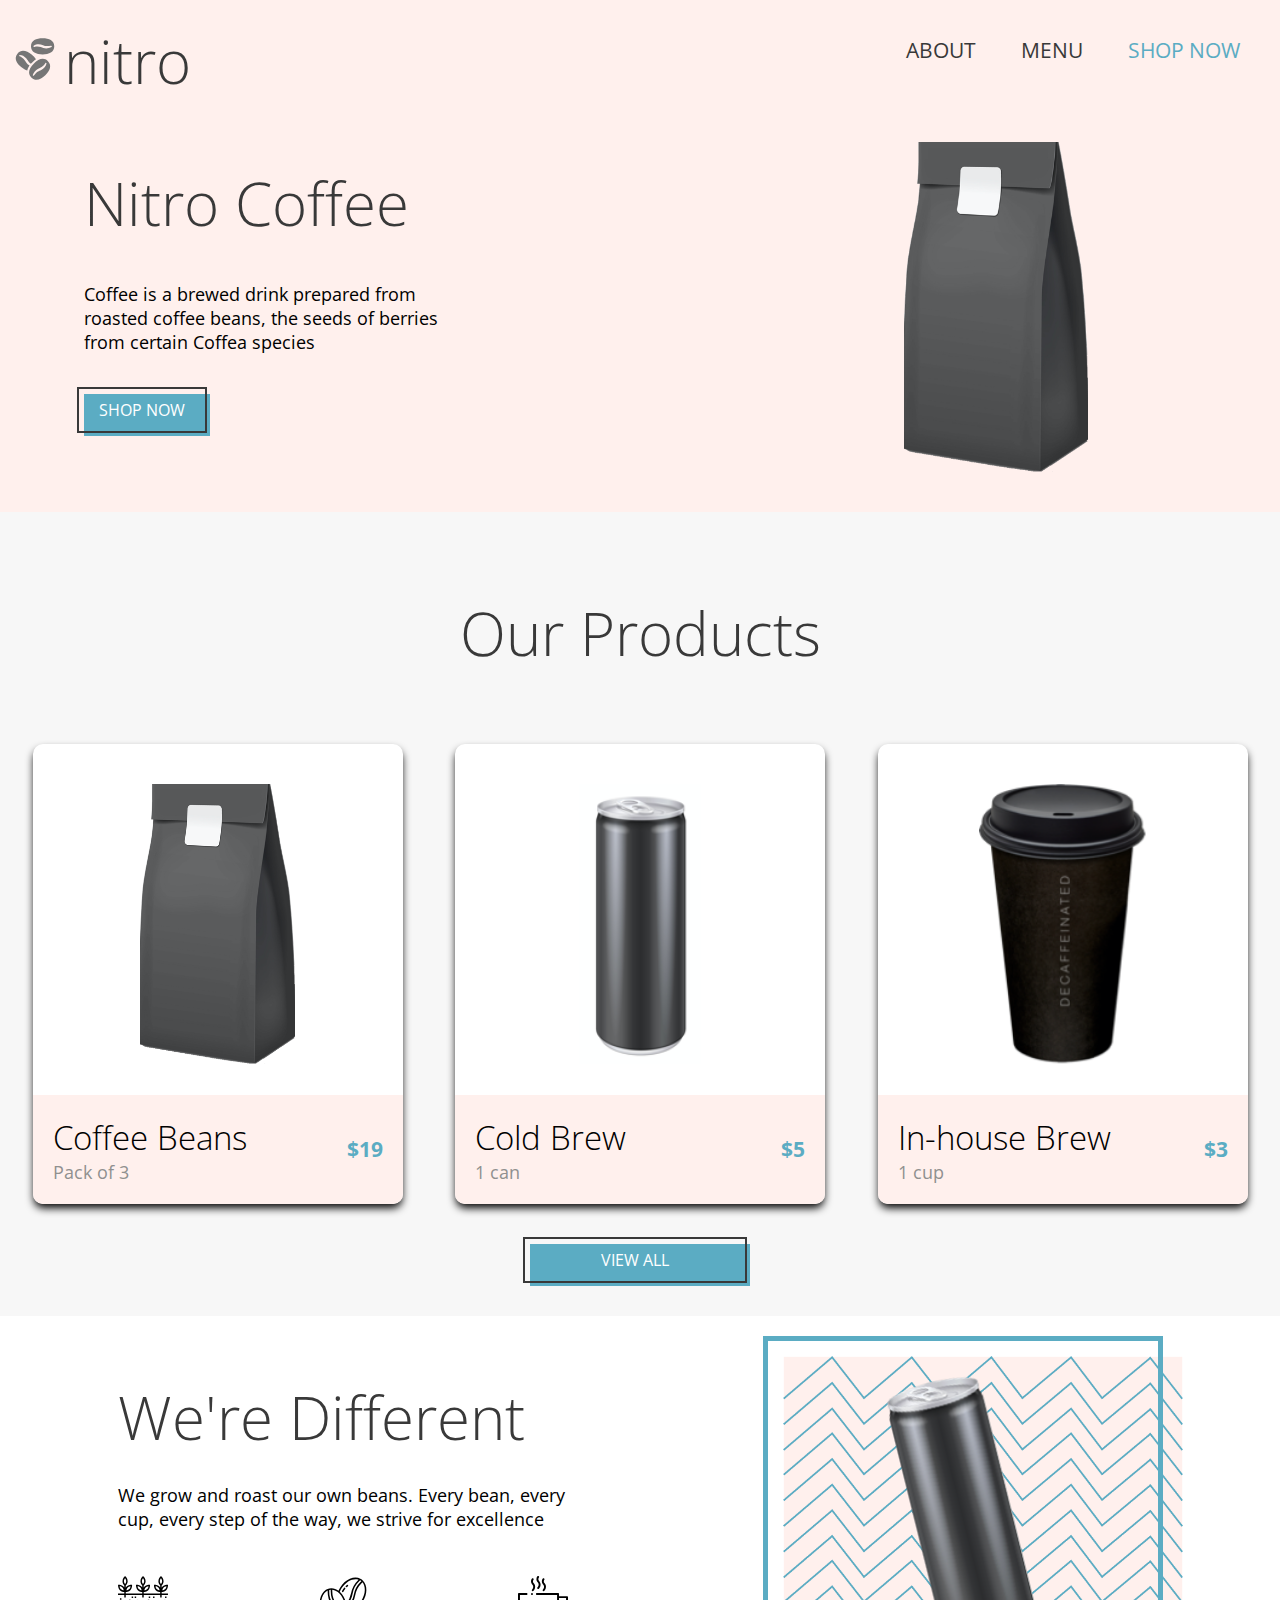
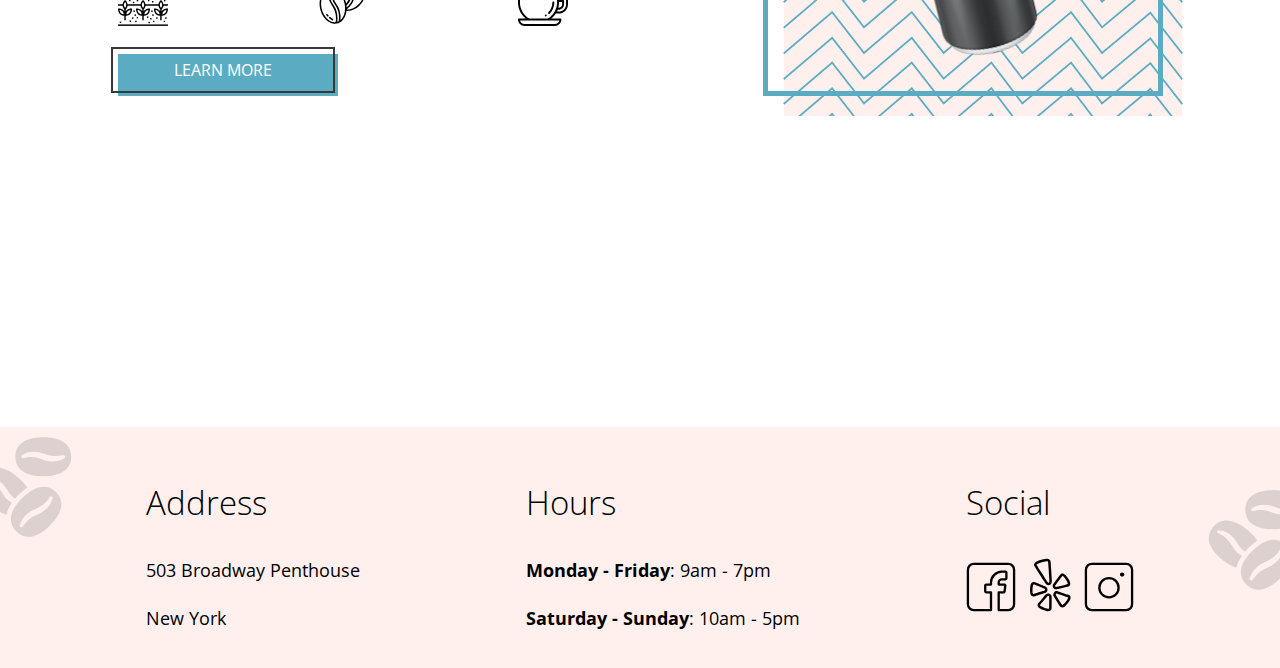
<file: index.html>
<!DOCTYPE html>
<html lang="en">
  <head>
    <meta charset="UTF-8" />
    <meta name="viewport" content="width=device-width, initial-scale=1.0" />
    <link
      href="https://fonts.googleapis.com/css2?family=Open+Sans:ital,wght@0,300;0,400;0,600;0,700;1,400&display=swap"
      rel="stylesheet"
    />
    <link rel="stylesheet" href="./scss/landing.css" type="text/css" />
    <title>Coffee Shop - Home</title>
  </head>

  <body>
    <header>
      <!-- Navigation Bar -->
      <nav class="navhead">
        <div class="navhead__divider">
          <img
            class="navhead__icon"
            src="../assets/coffee-beans-logo-and-footer.svg"
            alt="Coffee Bean Logo"
          />
          <a class="navhead__title" href="./index.html"
            ><h2 class="navhead__titlelink">nitro</h2></a
          >
        </div>
        <div class="navhead__divider">
          <ul class="navhead__list">
            <li class="navhead__link">
              <a class="navhead__text" href="./index.html">ABOUT</a>
            </li>
            <li class="navhead__link">
              <a class="navhead__text" href="./pages/menu.html">MENU</a>
            </li>
            <li class="navhead__link">
              <a
                class="navhead__text navhead__link--blue"
                href="./pages/menu.html"
                >SHOP NOW</a
              >
            </li>
          </ul>
        </div>
      </nav>
    </header>
    <!-- Banner Section -->
    <div class="banner-section">
      <div class="banner-section__container">
        <h1 class="banner-section__header">Nitro Coffee</h1>
        <p class="banner-section__text">
          Coffee is a brewed drink prepared from roasted coffee beans, the seeds
          of berries from certain Coffea species
        </p>
        <div class="button-link__outline">
          <a class="button-link" href="./pages/menu.html">SHOP NOW</a>
        </div>
      </div>
      <img
        class="banner-section__picture"
        src="./assets/coffeebeans-hero.png"
        alt="coffee bag"
      />
    </div>
    <!-- Main Section -->
    <main>
      <section class="product-section">
        <h2 class="product-section__header">Our Products</h2>
        <div class="product-section__container">
          <div class="product-section__card">
            <div class="product-section__image_container">
              <img
                class="product-section__card_image"
                src="./assets/coffeebeans-hero.png"
                alt="Coffee Beans"
              />
            </div>
            <div class="product-section__card_desc">
              <div class="product-section__desc_text">
                <h3 class="product-section__text_title">Coffee Beans</h3>
                <p class="product-section__text_grey">Pack of 3</p>
              </div>
              <p class="product-section__price">$19</p>
            </div>
          </div>
          <div class="product-section__card">
            <div class="product-section__image_container">
              <img
                class="product-section__card_image"
                src="./assets/coldbrew.png"
                alt="Cold Brew"
              />
            </div>
            <div class="product-section__card_desc">
              <div class="product-section__desc_text">
                <h3 class="product-section__text_title">Cold Brew</h3>
                <p class="product-section__text_grey">1 can</p>
              </div>
              <p class="product-section__price">$5</p>
            </div>
          </div>
          <div class="product-section__card">
            <div class="product-section__image_container">
              <img
                class="product-section__card_image"
                src="./assets/inhousebrew.png"
                alt="In-House Brew"
              />
            </div>
            <div class="product-section__card_desc">
              <div class="product-section__desc_text">
                <h3 class="product-section__text_title">In-house Brew</h3>
                <p class="product-section__text_grey">1 cup</p>
              </div>
              <p class="product-section__price">$3</p>
            </div>
          </div>
        </div>
        <div class="button-link__outline">
          <a class="product-button-link" href="./pages/menu.html"> VIEW ALL </a>
        </div>
      </section>
      <!-- Dicount Section -->
      <section class="discount-section">
        <div class="discount-section__top">
          <div class="discount-section__top__left">
            <h2 class="discount-section__top__left__title">We're Different</h2>
            <p class="discount-section__top__left__text">
              We grow and roast our own beans. Every bean, every cup, every step
              of the way, we strive for excellence
            </p>
            <div class="discount-section__top__left__icons">
              <img class="icons" src="./assets/planting.svg" alt="planting" />
              <img
                class="icons"
                src="./assets/coffee-beans.svg"
                alt="coffeebean"
              />
              <img
                class="icons"
                src="./assets/coffee-cup.svg"
                alt="coffeecup"
              />
            </div>
            <div class="button-link__outline">
              <a class="learn-more" href="./index.html"> LEARN MORE </a>
            </div>
          </div>
          <div class="discount-section__top__right">
            <div class="discount-section__top__right__container">
              <img
                class="discount-section__top__right__image"
                src="./assets/tiltedcan.png"
                alt="coldbrew"
              />
            </div>
          </div>
        </div>
        <div class="discount-section__container">
          <p class="discount-section__container__text">
            Get 20% off your first order with code: <span>FirstNitro</span>
          </p>
        </div>
      </section>
    </main>

    <!-- Footer Section -->
    <footer class="footer">
      <div class="footer__card">
        <h3>Address</h3>
        <p>503 Broadway Penthouse <br /><br />New York</p>
      </div>
      <div class="footer__card">
        <h3>Hours</h3>
        <p class="footer__hour">
          <span>Monday - Friday</span>: 9am - 7pm <br /><br />
          <span>Saturday - Sunday</span>: 10am - 5pm
        </p>
      </div>
      <div class="footer__card">
        <h3>Social</h3>
        <a href="https://www.facebook.com/"
          ><img class="icons" src="./assets/Facebook-Icon.svg" alt="facebook"
        /></a>
        <a href="https://www.yelp.com/"
          ><img class="icons" src="./assets/Yelp-Icon.svg" alt="yelp"
        /></a>
        <a href="https://www.instagram.com/"
          ><img class="icons" src="./assets/Instagram-Icon.svg" alt="instagram"
        /></a>
      </div>
      <img
        class="footer__bean footer__bean--left"
        src="./assets/coffee-beans-logo-and-footer.svg"
        alt="coffee-beans-logo-and-footer"
      />
      <img
        class="footer__bean footer__bean--right"
        src="./assets/coffee-beans-logo-and-footer.svg"
        alt="coffee-beans-logo-and-footer"
      />
    </footer>
  </body>
</html>
</file>
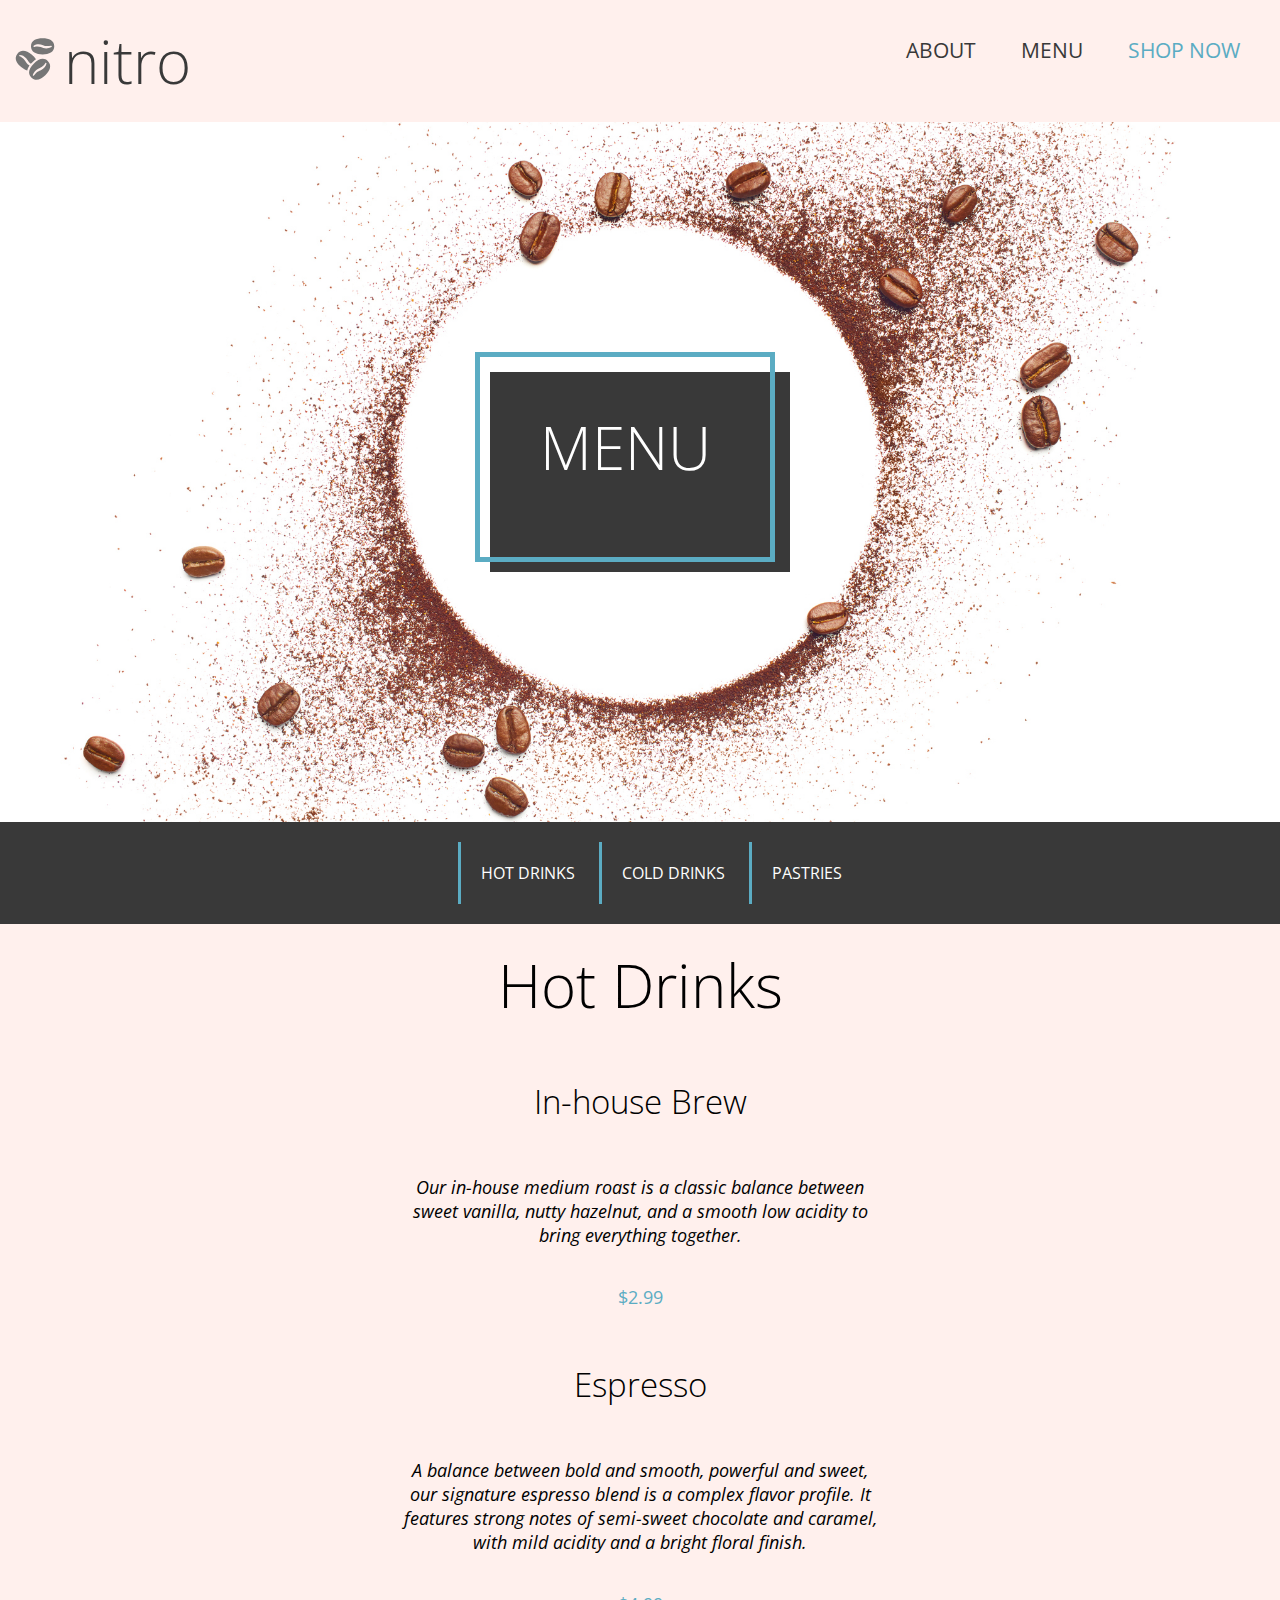
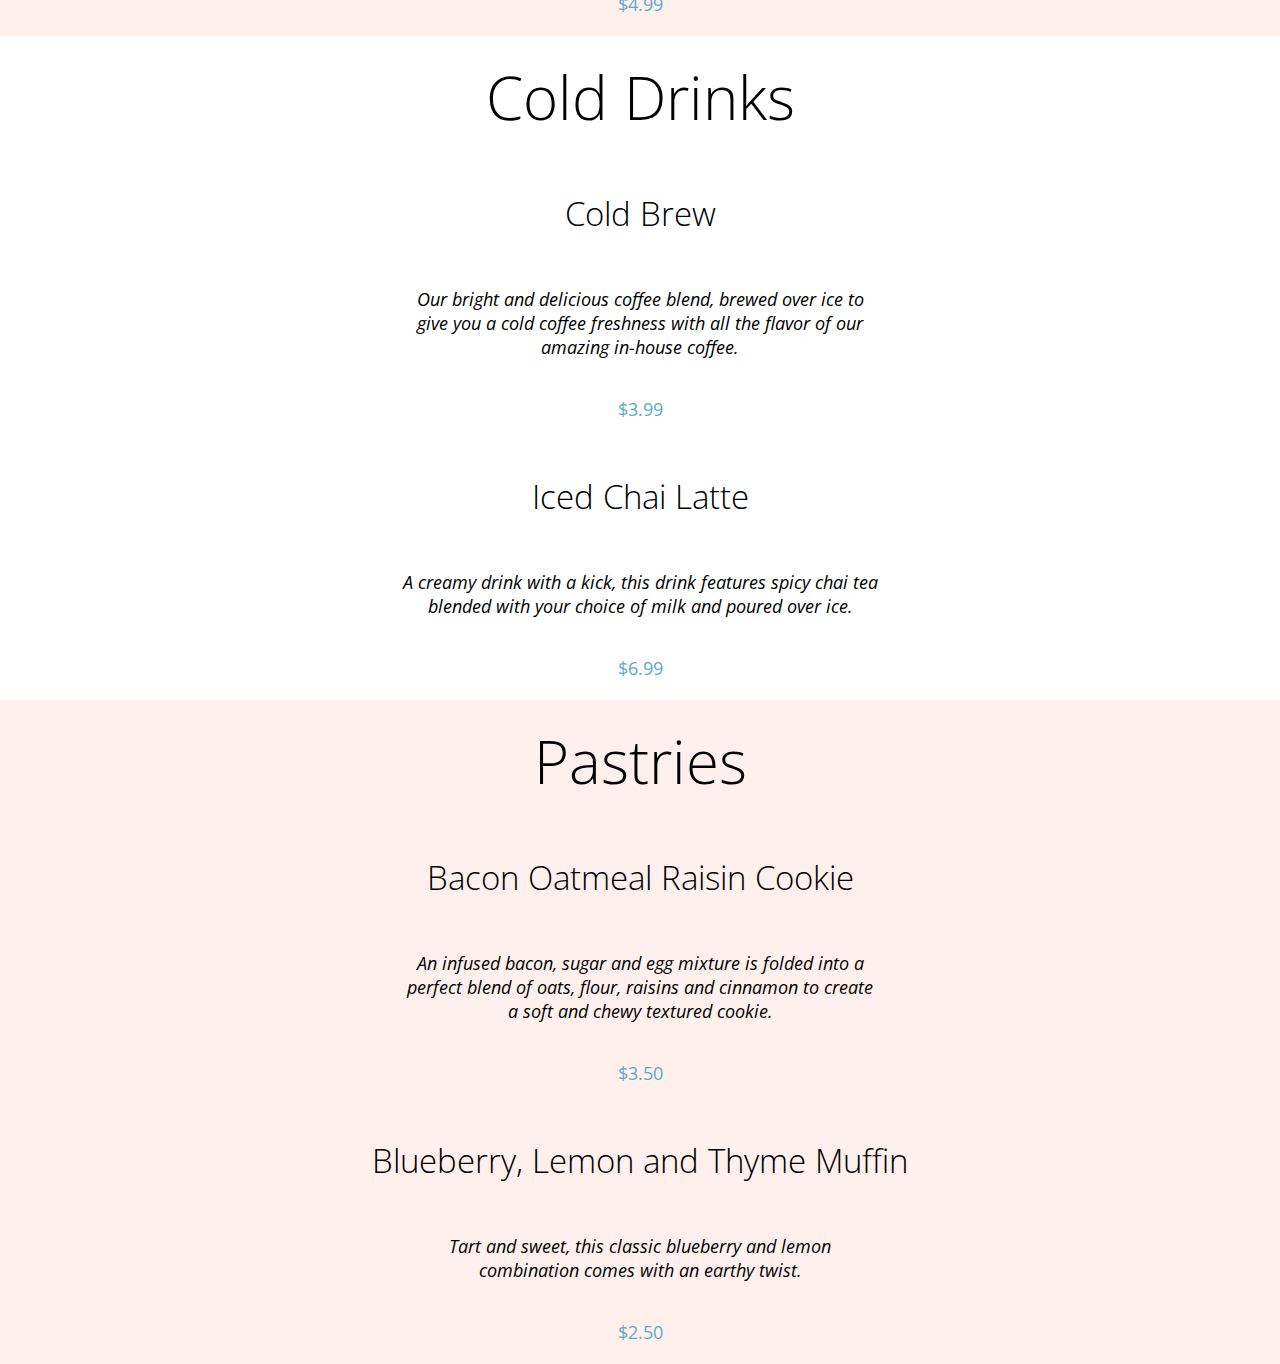
<file: pages/menu.html>
<!DOCTYPE html>
<html lang="en">
  <head>
    <meta charset="UTF-8" />
    <meta name="viewport" content="width=device-width, initial-scale=1.0" />
    <link
      href="https://fonts.googleapis.com/css2?family=Open+Sans:ital,wght@0,300;0,400;0,600;0,700;1,400&display=swap"
      rel="stylesheet"
    />
    <link rel="stylesheet" href="../scss/menu.css" type="text/css" />
    <title>Coffee Shop - Menu</title>
  </head>
  <body>
    <!-- Navigation Bar -->
    <nav class="navhead">
      <div class="navhead__divider">
        <img
          class="navhead__icon"
          src="../assets/coffee-beans-logo-and-footer.svg"
          alt="Coffee Bean Logo"
        />
        <a class="navhead__title" href="../index.html"
          ><h2 class="navhead__titlelink">nitro</h2></a
        >
      </div>
      <div class="navhead__divider">
        <ul class="navhead__list">
          <li class="navhead__link">
            <a class="navhead__text" href="../index.html">ABOUT</a>
          </li>
          <li class="navhead__link">
            <a class="navhead__text" href="./menu.html">MENU</a>
          </li>
          <li class="navhead__link">
            <a class="navhead__text navhead__link--blue" href="./menu.html"
              >SHOP NOW</a
            >
          </li>
        </ul>
      </div>
    </nav>
    <!-- Picture Banner -->
    <div class="titlebox">
      <div class="titlebox__container">
        <div class="titlebox__detail">
          <h1 class="titlebox__text">MENU</h1>
        </div>
      </div>
    </div>
    <!-- Sub-Menu -->
    <nav class="subnav">
      <ul class="subnav__container">
        <li class="subnav__list">
          <a class="subnav__list__item" href="#hot-drink-items">HOT DRINKS</a>
        </li>
        <li class="subnav__list">
          <a class="subnav__list__item" href="#cold-drink-items">COLD DRINKS</a>
        </li>
        <li class="subnav__list">
          <a class="subnav__list__item" href="#pastry-items">PASTRIES</a>
        </li>
      </ul>
    </nav>
    <!-- Main Section -->
    <main>
      <!-- Hot Drink Section -->
      <section class="menu-block" id="hot-drink-items">
        <h2 class="menu-block__title">Hot Drinks</h2>

        <h3 class="menu-block__item">In-house Brew</h3>
        <div class="menu-block__container">
          <p class="menu-block__itemdescription">
            Our in-house medium roast is a classic balance between sweet
            vanilla, nutty hazelnut, and a smooth low acidity to bring
            everything together.
          </p>
        </div>
        <p class="menu-block__price">$2.99</p>

        <h3 class="menu-block__item">Espresso</h3>
        <div class="menu-block__container">
          <p class="menu-block__itemdescription">
            A balance between bold and smooth, powerful and sweet, our signature
            espresso blend is a complex flavor profile. It features strong notes
            of semi-sweet chocolate and caramel, with mild acidity and a bright
            floral finish.
          </p>
        </div>
        <p class="menu-block__price">$4.99</p>
      </section>
      <!-- Cold Drink Section -->
      <section class="menu-block" id="cold-drink-items">
        <h2 class="menu-block__title">Cold Drinks</h2>

        <h3 class="menu-block__item">Cold Brew</h3>
        <div class="menu-block__container">
          <p class="menu-block__itemdescription">
            Our bright and delicious coffee blend, brewed over ice to give you a
            cold coffee freshness with all the flavor of our amazing in-house
            coffee.
          </p>
        </div>
        <p class="menu-block__price">$3.99</p>

        <h3 class="menu-block__item">Iced Chai Latte</h3>
        <div class="menu-block__container">
          <p class="menu-block__itemdescription">
            A creamy drink with a kick, this drink features spicy chai tea
            blended with your choice of milk and poured over ice.
          </p>
        </div>
        <p class="menu-block__price">$6.99</p>
      </section>
      <!-- Pastry Item Section -->
      <section class="menu-block" id="pastry-items">
        <h2 class="menu-block__title">Pastries</h2>

        <h3 class="menu-block__item">Bacon Oatmeal Raisin Cookie</h3>
        <div class="menu-block__container">
          <p class="menu-block__itemdescription">
            An infused bacon, sugar and egg mixture is folded into a perfect
            blend of oats, flour, raisins and cinnamon to create a soft and
            chewy textured cookie.
          </p>
        </div>
        <p class="menu-block__price">$3.50</p>

        <h3 class="menu-block__item">Blueberry, Lemon and Thyme Muffin</h3>
        <div class="menu-block__container">
          <p class="menu-block__itemdescription">
            Tart and sweet, this classic blueberry and lemon combination comes
            with an earthy twist.
          </p>
        </div>
        <p class="menu-block__price">$2.50</p>
      </section>
    </main>
  </body>
  <footer></footer>
</html>
</file>
<file: scss/landing.css>
body {
  font-family: "Open Sans";
  font-weight: 400;
  padding: 0;
  margin: 0;
}

/*  Global Variables   */
/* Keyframe animation   */
@keyframes infinite-rotate {
  from {
    transform: rotate(0);
  }
  to {
    transform: rotate(360deg);
  }
}
@keyframes color-change {
  0% {
    background-color: #393939;
  }
  75% {
    background-color: #5bacc3;
  }
  100% {
    background-color: #393939;
  }
}
/* styling for Header 1 & 2 */
h1,
h2 {
  font-size: 3.75rem;
  font-weight: 300;
  margin-top: 0;
  color: #393939;
}

/* Styling for Header 3 & and navheading id */
h3,
footer {
  font-size: 2.063rem;
  font-weight: 300;
}

li {
  list-style-type: none;
}

p {
  font-size: 1.125rem;
  font-weight: 400;
}

/* Styling for Navigation Bar */
.navhead {
  box-sizing: border-box;
  display: flex;
  justify-content: space-between;
  background-color: #fff0ed;
  width: 100%;
}
.navhead__divider {
  display: inline;
  align-items: center;
}
.navhead__icon {
  width: 3.125rem;
  padding-left: 0.625rem;
}
.navhead__title {
  display: inline-block;
  background-color: #fff0ed;
  margin-top: 0.625rem;
  margin-bottom: 0.625rem;
}
.navhead__titlelink {
  display: inline-block;
  background-color: #fff0ed;
  margin-top: 0.625rem;
  margin-bottom: 0.625rem;
  color: #393939;
}
.navhead__list {
  display: inline-block;
  list-style-type: none;
  padding: 1.25rem;
}
.navhead__text {
  text-decoration: none;
  color: #393939;
}
.navhead__link {
  font-size: 1.313rem;
  font-weight: 400;
  display: inline;
  padding: 1.25rem;
}
.navhead__link--blue {
  color: #5bacc3;
}

/* Banner Section */
.banner-section {
  background-color: #fff0ed;
  display: flex;
  flex-direction: row;
  justify-content: space-between;
  margin-top: 0;
  padding-top: 20px;
  padding-bottom: 20px;
  height: 350px;
}
.banner-section__container {
  display: flex;
  flex-direction: column;
  height: -moz-fit-content;
  height: fit-content;
  width: 380px;
  text-align: left;
  margin: 20px;
  padding-left: 5%;
}
.banner-section__header {
  display: inline-block;
  margin-bottom: 0;
  text-align: left;
}
.banner-section__text {
  padding-top: 20px;
  padding-bottom: 20px;
  margin-bottom: 20px;
  text-align: left;
}
.banner-section__picture {
  height: 330px;
  float: right;
  padding-right: 15%;
}

.button-link {
  font-size: 1.313;
  font-weight: 400;
  color: #fff;
  text-decoration: none;
  padding: 10px 20px;
  margin: 20px 0;
  width: 11.25rem;
  position: relative;
  top: 5px;
  right: 5px;
  outline: 2px solid #393939;
}
.button-link:active {
  position: relative;
  top: 10px;
  right: 0;
}
.button-link__outline {
  width: -moz-fit-content;
  width: fit-content;
  height: 42px;
  position: relative;
  display: inline-block;
  background-color: #5bacc3;
}

/* Main Section */
.product-section {
  margin-top: 0;
  margin-bottom: 20px;
  padding-top: 20px;
  padding-bottom: 20px;
  background-color: #f7f7f7;
  text-align: center;
}
.product-section__header {
  margin-top: 60px;
  text-align: center;
}
.product-section__container {
  display: flex;
  justify-content: space-evenly;
  margin-bottom: 20px;
}
.product-section__card {
  display: flex;
  flex-direction: column;
  text-align: center;
  background-color: white;
  width: 330px;
  height: 440px;
  padding: 20px;
  padding-bottom: 0;
  margin: 20px;
  border-radius: 10px;
  box-shadow: 0 5px 9px -1px rgb(0, 0, 0);
  justify-content: space-between;
}
.product-section__card_desc {
  padding: 20px;
  border-bottom-left-radius: 10px;
  border-bottom-right-radius: 10px;
  margin: 0;
  width: 100%;
  display: flex;
  align-self: center;
  background-color: #fff0ed;
  text-align: center;
  justify-content: space-between;
}
.product-section__desc_text {
  display: flex;
  flex-direction: column;
  align-items: flex-start;
  justify-items: center;
}
.product-section__text_grey {
  margin: 0;
  color: #909090;
}
.product-section__text_title {
  margin: 0;
}
.product-section__price {
  color: #5bacc3;
  margin: 0;
  align-self: center;
  font-weight: 700;
  font-size: 21px;
}
.product-section__card_image, .discount-section__top__right__image {
  height: 17.5rem;
  padding: 20px;
}

.product-button-link, .learn-more {
  font-size: 1.313;
  font-weight: 400;
  color: #fff;
  text-decoration: none;
  padding: 10px 20px;
  margin: 20px 0;
  width: 11.25rem;
  display: inline-block;
  text-align: center;
  position: relative;
  bottom: 25px;
  right: 5px;
  outline: 2px solid #393939;
}
.product-button-link:active, .learn-more:active {
  position: relative;
  bottom: 20px;
  right: 0px;
}

/* Discount Section */
.discount-section {
  margin-top: 20px;
  margin-bottom: 20px;
  padding-top: 20px;
  padding-bottom: 20px;
  height: auto;
  background-color: white;
  text-align: center;
}
.discount-section__top {
  display: flex;
  justify-content: space-around;
}
.discount-section__top__left {
  display: flex;
  flex-direction: column;
  align-items: flex-start;
  justify-content: space-between;
  flex-wrap: wrap;
  width: 450px;
  padding: 20px;
}
.discount-section__top__left__title {
  margin: 0;
}
.discount-section__top__left__text {
  flex-wrap: wrap;
  text-align: left;
}
.discount-section__top__left__icons {
  display: flex;
  justify-content: space-between;
  width: 100%;
  margin: 20px 0;
}
.discount-section__top__right {
  display: flex;
  background-image: url(../assets/coldbrewbackground.png);
  background-size: 400px;
  width: 400px;
  justify-content: center;
  align-items: center;
}
.discount-section__top__right__container {
  width: 400px;
  height: 350px;
  border: 5px solid #5bacc3;
  position: relative;
  bottom: 20px;
  right: 20px;
  display: flex;
  align-items: center;
  justify-content: center;
}
.discount-section__top__right:hover .discount-section__top__right__image {
  animation: infinite-rotate 2s infinite;
}
.discount-section__container {
  color: #fff;
  padding-top: 20px;
  padding-bottom: 20px;
  margin-top: 20px;
  margin-bottom: 20px;
  text-align: center;
}
.discount-section__container__text {
  width: 90%;
  font-size: 2.813rem;
  font-weight: 400;
  text-align: center;
  display: inline-block;
  padding-top: 20px;
  padding-bottom: 20px;
  animation: color-change 2.5s infinite;
  animation-timing-function: ease-in-out;
}
.discount-section__container__text span {
  font-weight: 700;
}

.learn-more {
  margin: 20px 0 20px 0;
}

/* Footer Section */
.footer {
  background-color: #fff0ed;
  display: flex;
  justify-content: space-evenly;
}
.footer__card {
  display: inline-block;
  margin: 20px;
}
.footer__hour span {
  font-weight: 700;
}
.footer__bean {
  width: 120px;
  opacity: 25%;
}
.footer__bean--right {
  position: absolute;
  right: -35px;
  bottom: -1300px;
}
.footer__bean--left {
  position: absolute;
  left: -35px;
}

.icons {
  width: 3.125rem;
}/*# sourceMappingURL=landing.css.map */
</file>
<file: scss/menu.css>
body {
  font-family: "Open Sans";
  font-weight: 400;
  padding: 0;
  margin: 0;
}

/* Variables  */
/* styling for Header 1 & 2 */
h1,
h2 {
  font-size: 3.75rem;
  font-weight: 300;
}

/* Styling for Header 3 */
h3 {
  font-size: 2.063rem;
  font-weight: 300;
}

/* default styling for a tags */
a {
  text-decoration: none;
}

/* default styling for p tag */
p {
  font-size: 1.125rem;
  font-weight: 400;
  margin-bottom: 0;
  padding-bottom: 1.25rem;
}

/* Styling for Navigation Bar */
.navhead {
  box-sizing: border-box;
  display: flex;
  justify-content: space-between;
  background-color: #fff0ed;
  width: 100%;
}
.navhead__divider {
  display: inline;
}
.navhead__icon {
  width: 3.125rem;
  padding-left: 0.625rem;
}
.navhead__title {
  display: inline-block;
  background-color: #fff0ed;
  margin-top: 0.625rem;
  margin-bottom: 0.625rem;
}
.navhead__titlelink {
  display: inline-block;
  background-color: #fff0ed;
  margin-top: 0.625rem;
  margin-bottom: 0.625rem;
  color: #393939;
}
.navhead__list {
  display: inline-block;
  list-style-type: none;
  padding: 1.25rem;
}
.navhead__text {
  text-decoration: none;
  color: #393939;
}
.navhead__link {
  font-size: 1.313rem;
  font-weight: 400;
  display: inline;
  padding: 1.25rem;
}
.navhead__link--blue {
  color: #5bacc3;
}

/* Picture Banner*/
.titlebox {
  width: 100%;
  height: 43.75rem;
  text-align: center;
  display: flex;
  align-items: center;
  justify-content: center;
  background-position: center;
  background-size: cover;
  background-image: url(../assets/coffee-circle.jpg);
}
.titlebox__container {
  width: 18.75rem;
  height: 12.5rem;
  background-color: #393939;
  margin: 0 auto;
  display: flex;
  justify-content: center;
  align-items: center;
}
.titlebox__detail {
  width: 18.75rem;
  height: 12.5rem;
  border: 5px solid #5bacc3;
  display: flex;
  justify-content: center;
  align-items: center;
  position: relative;
  right: 15px;
  bottom: 15px;
}
.titlebox__text {
  color: white;
  text-align: center;
  margin-top: 1.25rem;
}

/* Sub-Menu  */
.subnav {
  width: 100%;
  background-color: #393939;
  text-align: center;
  -webkit-text-decoration: solid;
          text-decoration: solid;
}
.subnav__container {
  margin: 0;
}
.subnav__list {
  display: inline-block;
  border-left: 3px solid #5bacc3;
  margin: 1.25rem 0;
  padding: 0.313rem 1.25rem;
  list-style-type: none;
  padding: 1.25rem;
}
.subnav__list__item {
  color: white;
}

/* Main Section */
.menu-block {
  background-color: #fff0ed;
}
.menu-block:nth-child(2n) {
  background-color: white;
}
.menu-block__title {
  text-align: center;
  margin: 0;
  padding: 1.25rem 0;
}
.menu-block__item {
  text-align: center;
}
.menu-block__container {
  text-align: center;
  display: block;
}
.menu-block__itemdescription {
  font-style: italic;
  text-align: center;
  position: relative;
  display: inline-block;
  word-wrap: normal;
  width: 30rem;
}
.menu-block__price {
  text-align: center;
  color: #5bacc3;
}/*# sourceMappingURL=menu.css.map */
</file>
